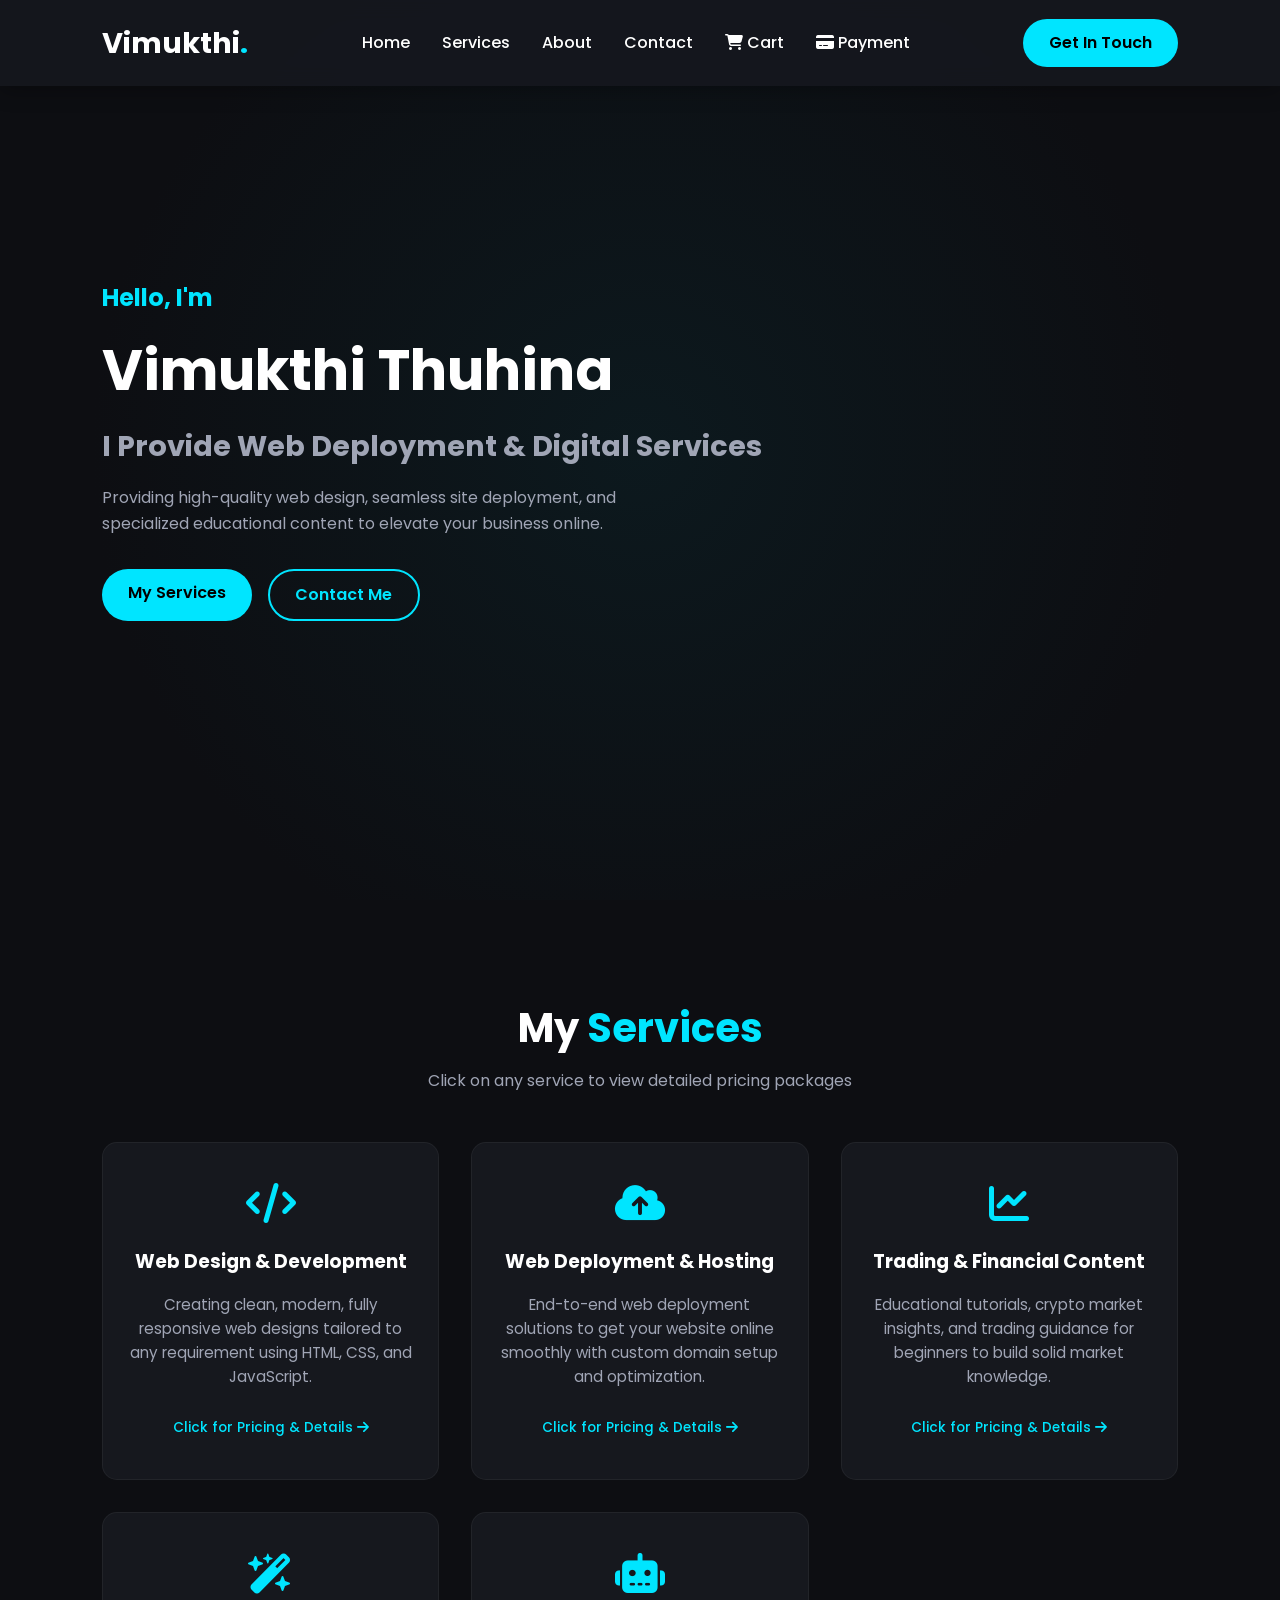
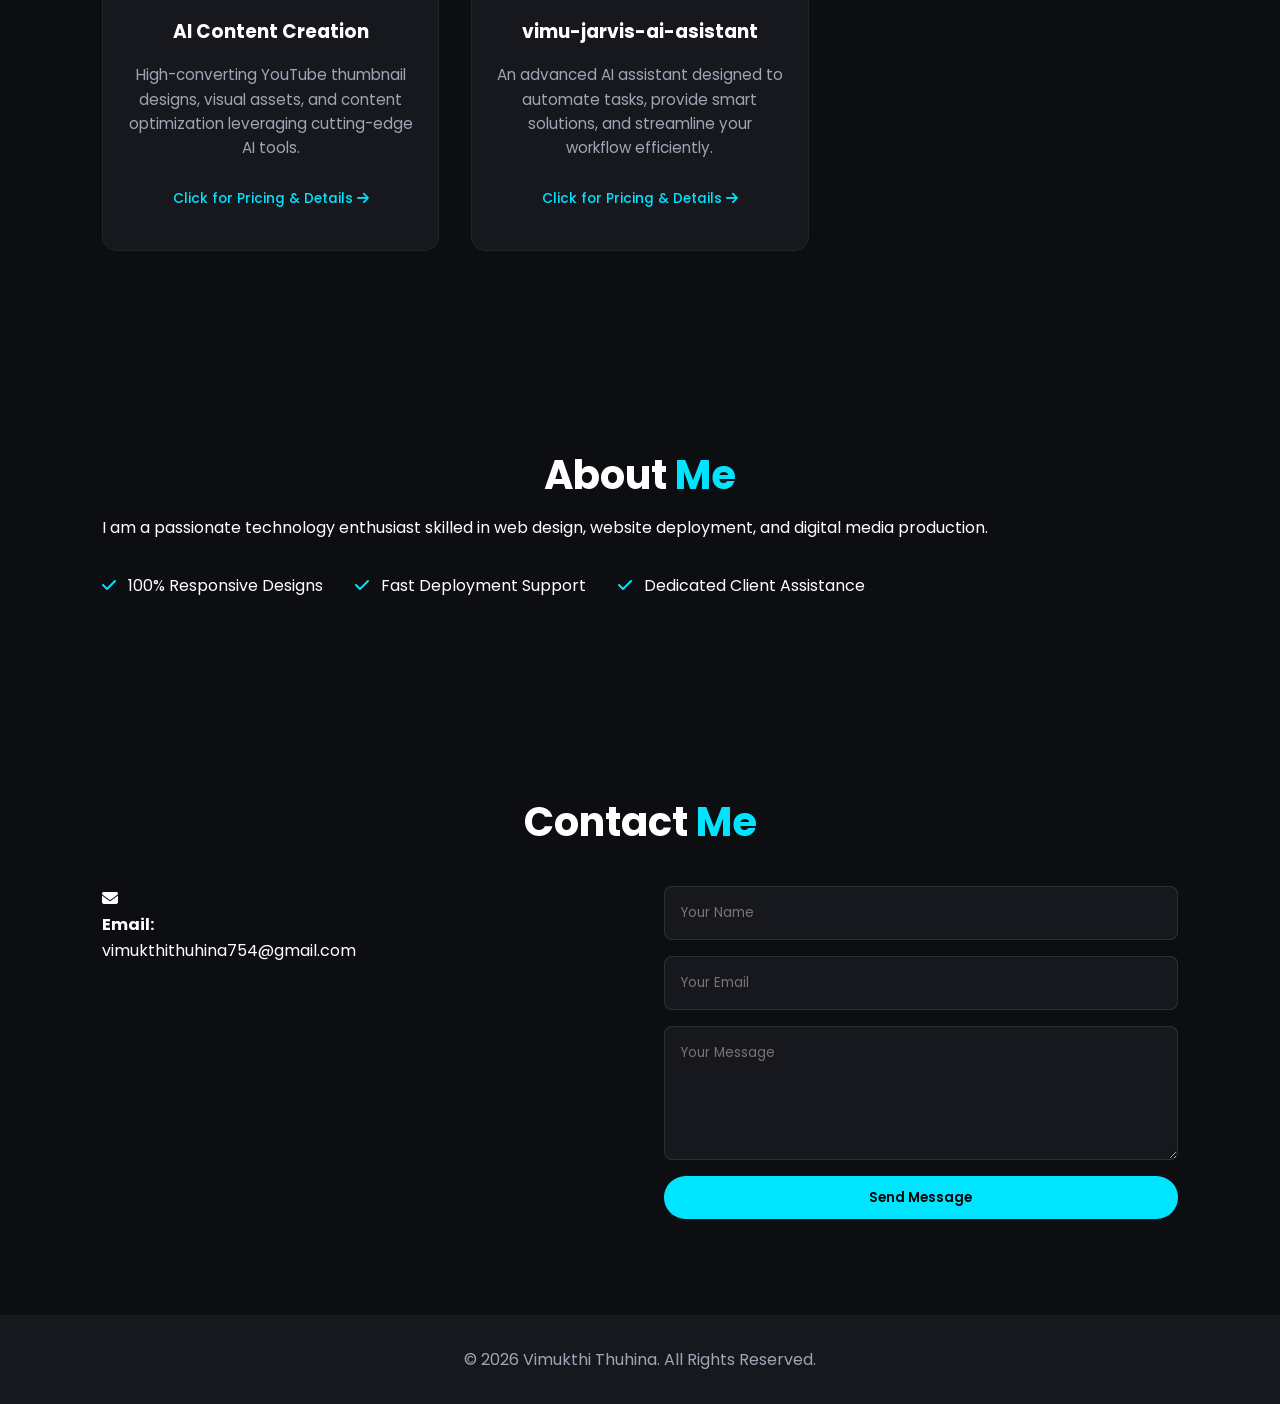
<file: index.html>
<!DOCTYPE html>
<html lang="en">
<head>
    <meta charset="UTF-8">
    <meta name="viewport" content="width=device-width, initial-scale=1.0">
    <title>Vimukthi Thuhina | Digital Services & Solutions</title>
    <link rel="stylesheet" href="index.css">
    <link rel="stylesheet" href="https://cdnjs.cloudflare.com/ajax/libs/font-awesome/6.4.0/css/all.min.css">
</head>

<body oncontextmenu="return false;" oncopy="return false;" oncut="return false;">
    <!-- Header / Navigation -->
    <header class="navbar">
        <div class="logo">Vimukthi<span>.</span></div>
        <nav>
            <ul class="nav-links" id="navLinks">
                <li><a href="#home">Home</a></li>
                <li><a href="#services">Services</a></li>
                <li><a href="#about">About</a></li>
                <li><a href="#contact">Contact</a></li>
                <li><a href="cart.html" class="cart-link"><i class="fa-solid fa-cart-shopping"></i> Cart</a></li>
                <li><a href="payment.html" class="payment-link"><i class="fa-solid fa-credit-card"></i> Payment</a></li>
            </ul>
        </nav>
        <a href="#contact" class="btn btn-primary nav-btn">Get In Touch</a>

        <!-- Mobile Hamburger Icon -->
        <div class="hamburger" id="hamburger">
            <i class="fa-solid fa-bars"></i>
        </div>
    </header>

    <!-- Hero Section -->
    <section id="home" class="hero">
        <div class="hero-content">
            <h3>Hello, I'm</h3>
            <h1>Vimukthi Thuhina</h1>
            <h2>I Provide <span class="typing-text">Web Deployment & Digital Services</span></h2>
            <p>Providing high-quality web design, seamless site deployment, and specialized educational content to elevate your business online.</p>
            <div class="hero-btns">
                <a href="#services" class="btn btn-primary">My Services</a>
                <a href="#contact" class="btn btn-secondary">Contact Me</a>
            </div>
        </div>
    </section>

    <!-- Services Section -->
    <section id="services" class="services">
        <h2 class="section-title">My <span>Services</span></h2>
        <p class="section-subtitle">Click on any service to view detailed pricing packages</p>
        
        <div class="services-container">
            <div class="service-card" onclick="openModal('modal-web-dev')">
                <i class="fa-solid fa-code icon"></i>
                <h3>Web Design & Development</h3>
                <p>Creating clean, modern, fully responsive web designs tailored to any requirement using HTML, CSS, and JavaScript.</p>
                <span class="click-hint">Click for Pricing & Details <i class="fa-solid fa-arrow-right"></i></span>
            </div>

            <div class="service-card" onclick="openModal('modal-web-deploy')">
                <i class="fa-solid fa-cloud-arrow-up icon"></i>
                <h3>Web Deployment & Hosting</h3>
                <p>End-to-end web deployment solutions to get your website online smoothly with custom domain setup and optimization.</p>
                <span class="click-hint">Click for Pricing & Details <i class="fa-solid fa-arrow-right"></i></span>
            </div>

            <div class="service-card" onclick="openModal('modal-trading')">
                <i class="fa-solid fa-chart-line icon"></i>
                <h3>Trading & Financial Content</h3>
                <p>Educational tutorials, crypto market insights, and trading guidance for beginners to build solid market knowledge.</p>
                <span class="click-hint">Click for Pricing & Details <i class="fa-solid fa-arrow-right"></i></span>
            </div>

            <div class="service-card" onclick="openModal('modal-ai-content')">
                <i class="fa-solid fa-wand-magic-sparkles icon"></i>
                <h3>AI Content Creation</h3>
                <p>High-converting YouTube thumbnail designs, visual assets, and content optimization leveraging cutting-edge AI tools.</p>
                <span class="click-hint">Click for Pricing & Details <i class="fa-solid fa-arrow-right"></i></span>
            </div>

            <!-- Newly Added vimu-jarvis-ai-asistant Card -->
            <div class="service-card" onclick="openModal('modal-vimu-jarvis')">
                <i class="fa-solid fa-robot icon"></i>
                <h3>vimu-jarvis-ai-asistant</h3>
                <p>An advanced AI assistant designed to automate tasks, provide smart solutions, and streamline your workflow efficiently.</p>
                <span class="click-hint">Click for Pricing & Details <i class="fa-solid fa-arrow-right"></i></span>
            </div>
        </div>
    </section>

    <!-- Modal 1: Web Design & Development -->
    <div id="modal-web-dev" class="modal">
        <div class="modal-content">
            <span class="close-btn" onclick="closeModal('modal-web-dev')">&times;</span>
            <h2>Web Design & Development</h2>
            <p class="modal-desc">Custom, responsive web development built from scratch to match your specific requirements.</p>
            
            <div class="pricing-grid">
                <div class="price-card">
                    <h4>Basic Plan</h4>
                    <div class="price">$25 <span>/ project</span></div>
                    <ul>
                        <li><i class="fa-solid fa-check"></i> Single Page Website</li>
                        <li><i class="fa-solid fa-check"></i> Fully Responsive</li>
                        <li><i class="fa-solid fa-check"></i> HTML, CSS, JS</li>
                        <li><i class="fa-solid fa-check"></i> 1 Revision</li>
                    </ul>
                    <button onclick="addToCart('Web Design - Basic Plan', 25)" class="btn btn-primary">Choose Plan</button>
                </div>

                <div class="price-card featured">
                    <div class="badge">Popular</div>
                    <h4>Standard Plan</h4>
                    <div class="price">$50 <span>/ project</span></div>
                    <ul>
                        <li><i class="fa-solid fa-check"></i> Multi-page (Up to 4 Pages)</li>
                        <li><i class="fa-solid fa-check"></i> Fully Responsive Design</li>
                        <li><i class="fa-solid fa-check"></i> Contact Form Integration</li>
                        <li><i class="fa-solid fa-check"></i> 3 Revisions</li>
                    </ul>
                    <button onclick="addToCart('Web Design - Standard Plan', 50)" class="btn btn-primary">Choose Plan</button>
                </div>

                <div class="price-card">
                    <h4>Premium Plan</h4>
                    <div class="price">$100 <span>/ project</span></div>
                    <ul>
                        <li><i class="fa-solid fa-check"></i> Full Portfolio / Business Site</li>
                        <li><i class="fa-solid fa-check"></i> Custom Animations & Features</li>
                        <li><i class="fa-solid fa-check"></i> SEO Optimization</li>
                        <li><i class="fa-solid fa-check"></i> Unlimited Revisions</li>
                    </ul>
                    <button onclick="addToCart('Web Design - Premium Plan', 100)" class="btn btn-primary">Choose Plan</button>
                </div>
            </div>
        </div>
    </div>

    <!-- Modal 2: Web Deployment & Hosting -->
    <div id="modal-web-deploy" class="modal">
        <div class="modal-content">
            <span class="close-btn" onclick="closeModal('modal-web-deploy')">&times;</span>
            <h2>Web Deployment & Hosting Services</h2>
            <p class="modal-desc">Deploy your existing projects safely to GitHub Pages, Netlify, Vercel, or custom servers.</p>
            
            <div class="pricing-grid">
                <div class="price-card">
                    <h4>Basic Setup</h4>
                    <div class="price">$15 <span>/ deployment</span></div>
                    <ul>
                        <li><i class="fa-solid fa-check"></i> Static Web Deployment</li>
                        <li><i class="fa-solid fa-check"></i> GitHub Pages / Vercel</li>
                        <li><i class="fa-solid fa-check"></i> Free Subdomain</li>
                    </ul>
                    <button onclick="addToCart('Deployment - Basic Setup', 15)" class="btn btn-primary">Choose Plan</button>
                </div>

                <div class="price-card featured">
                    <div class="badge">Popular</div>
                    <h4>Pro Setup</h4>
                    <div class="price">$35 <span>/ deployment</span></div>
                    <ul>
                        <li><i class="fa-solid fa-check"></i> Full Deployment</li>
                        <li><i class="fa-solid fa-check"></i> Custom Domain Connection</li>
                        <li><i class="fa-solid fa-check"></i> Free SSL Certificate</li>
                        <li><i class="fa-solid fa-check"></i> Basic Speed Optimization</li>
                    </ul>
                    <button onclick="addToCart('Deployment - Pro Setup', 35)" class="btn btn-primary">Choose Plan</button>
                </div>

                <div class="price-card">
                    <h4>Full Maintenance</h4>
                    <div class="price">$60 <span>/ month</span></div>
                    <ul>
                        <li><i class="fa-solid fa-check"></i> Continuous Deployment</li>
                        <li><i class="fa-solid fa-check"></i> Domain & DNS Management</li>
                        <li><i class="fa-solid fa-check"></i> Monthly Updates & Backups</li>
                        <li><i class="fa-solid fa-check"></i> 24/7 Server Monitoring</li>
                    </ul>
                    <button onclick="addToCart('Deployment - Full Maintenance', 60)" class="btn btn-primary">Choose Plan</button>
                </div>
            </div>
        </div>
    </div>

    <!-- Modal 3: Trading & Financial Content -->
    <div id="modal-trading" class="modal">
        <div class="modal-content">
            <span class="close-btn" onclick="closeModal('modal-trading')">&times;</span>
            <h2>Trading & Financial Education</h2>
            <p class="modal-desc">Learn step-by-step trading strategies, risk management, and market navigation.</p>
            
            <div class="pricing-grid">
                <div class="price-card">
                    <h4>Starter Guide</h4>
                    <div class="price">$20 <span>/ session</span></div>
                    <ul>
                        <li><i class="fa-solid fa-check"></i> Beginner Trading PDF/Guide</li>
                        <li><i class="fa-solid fa-check"></i> Basics of Binance & Exchange Setup</li>
                        <li><i class="fa-solid fa-check"></i> Basic Risk Management Rules</li>
                    </ul>
                    <button onclick="addToCart('Trading - Starter Guide', 20)" class="btn btn-primary">Choose Plan</button>
                </div>

                <div class="price-card featured">
                    <div class="badge">Popular</div>
                    <h4>Personal Mentorship</h4>
                    <div class="price">$50 <span>/ package</span></div>
                    <ul>
                        <li><i class="fa-solid fa-check"></i> 1-on-1 Trading Guidance</li>
                        <li><i class="fa-solid fa-check"></i> Technical Analysis Basics</li>
                        <li><i class="fa-solid fa-check"></i> Live Trade Walkthroughs</li>
                        <li><i class="fa-solid fa-check"></i> Q&A Support</li>
                    </ul>
                    <button onclick="addToCart('Trading - Personal Mentorship', 50)" class="btn btn-primary">Choose Plan</button>
                </div>

                <div class="price-card">
                    <h4>Pro VIP Guidance</h4>
                    <div class="price">$90 <span>/ month</span></div>
                    <ul>
                        <li><i class="fa-solid fa-check"></i> Advanced Trading Strategies</li>
                        <li><i class="fa-solid fa-check"></i> Weekly Market Analysis</li>
                        <li><i class="fa-solid fa-check"></i> Crypto Market Signals Support</li>
                        <li><i class="fa-solid fa-check"></i> Direct Priority Chat Access</li>
                    </ul>
                    <button onclick="addToCart('Trading - Pro VIP Guidance', 90)" class="btn btn-primary">Choose Plan</button>
                </div>
            </div>
        </div>
    </div>

    <!-- Modal 4: AI Content Creation -->
    <div id="modal-ai-content" class="modal">
        <div class="modal-content">
            <span class="close-btn" onclick="closeModal('modal-ai-content')">&times;</span>
            <h2>AI Content & Design Services</h2>
            <p class="modal-desc">Professional thumbnails, visual branding, and AI-prompt generation for content creators.</p>
            
            <div class="pricing-grid">
                <div class="price-card">
                    <h4>Basic Pack</h4>
                    <div class="price">$15 <span>/ pack</span></div>
                    <ul>
                        <li><i class="fa-solid fa-check"></i> 2 YouTube Thumbnails</li>
                        <li><i class="fa-solid fa-check"></i> High Saturation & Vibrant Style</li>
                        <li><i class="fa-solid fa-check"></i> Full HD Quality</li>
                    </ul>
                    <button onclick="addToCart('AI Content - Basic Pack', 15)" class="btn btn-primary">Choose Plan</button>
                </div>

                <div class="price-card featured">
                    <div class="badge">Popular</div>
                    <h4>Creator Pro</h4>
                    <div class="price">$35 <span>/ pack</span></div>
                    <ul>
                        <li><i class="fa-solid fa-check"></i> 5 Premium Thumbnails</li>
                        <li><i class="fa-solid fa-check"></i> Custom AI Art Generation</li>
                        <li><i class="fa-solid fa-check"></i> Source Files Included</li>
                        <li><i class="fa-solid fa-check"></i> 2 Revisions per design</li>
                    </ul>
                    <button onclick="addToCart('AI Content - Creator Pro', 35)" class="btn btn-primary">Choose Plan</button>
                </div>

                <div class="price-card">
                    <h4>Monthly Channel Suite</h4>
                    <div class="price">$80 <span>/ month</span></div>
                    <ul>
                        <li><i class="fa-solid fa-check"></i> 12 Custom Thumbnails</li>
                        <li><i class="fa-solid fa-check"></i> AI Video Script / Prompt Help</li>
                        <li><i class="fa-solid fa-check"></i> Social Media Banners</li>
                        <li><i class="fa-solid fa-check"></i> Fast 24h Turnaround</li>
                    </ul>
                    <button onclick="addToCart('AI Content - Monthly Channel Suite', 80)" class="btn btn-primary">Choose Plan</button>
                </div>
            </div>
        </div>
    </div>

    <!-- Modal 5: vimu-jarvis-ai-asistant -->
    <div id="modal-vimu-jarvis" class="modal">
        <div class="modal-content">
            <span class="close-btn" onclick="closeModal('modal-vimu-jarvis')">&times;</span>
            <h2>vimu-jarvis-ai-asistant</h2>
            <p class="modal-desc">An advanced AI assistant designed to automate tasks, provide smart solutions, and streamline your workflow efficiently. Developed by Vimukthi Thuhina.</p>
            
            <div class="pricing-grid">
                <div class="price-card">
                    <h4>Starter AI Pack</h4>
                    <div class="price">$5 <span>/ project</span></div>
                    <ul>
                        <li><i class="fa-solid fa-check"></i> Basic Custom AI Integration</li>
                        <li><i class="fa-solid fa-check"></i> Automated Responses</li>
                        <li><i class="fa-solid fa-check"></i> Email Support</li>
                    </ul>
                    <button onclick="addToCart('Jarvis AI - Starter Pack', 30)" class="btn btn-primary">Choose Plan</button>
                </div>

                <div class="price-card featured">
                    <div class="badge">Popular</div>
                    <h4>Advanced Assistant</h4>
                    <div class="price">$10 <span>/ project</span></div>
                    <ul>
                        <li><i class="fa-solid fa-check"></i> Full Workflow Automation</li>
                        <li><i class="fa-solid fa-check"></i> Custom Commands Setup</li>
                        <li><i class="fa-solid fa-check"></i> Priority Support</li>
                    </ul>
                    <button onclick="addToCart('Jarvis AI - Advanced Assistant', 70)" class="btn btn-primary">Choose Plan</button>
                </div>

                <div class="price-card">
                    <h4>Enterprise AI Suite</h4>
                    <div class="price">$15 <span>/ month</span></div>
                    <ul>
                        <li><i class="fa-solid fa-check"></i> Full AI Integration & Management</li>
                        <li><i class="fa-solid fa-check"></i> 24/7 Dedicated Assistance</li>
                        <li><i class="fa-solid fa-check"></i> Custom Features & Updates</li>
                    </ul>
                    <button onclick="addToCart('Jarvis AI - Enterprise Suite', 150)" class="btn btn-primary">Choose Plan</button>
                </div>
            </div>
        </div>
    </div>

    <!-- About Section -->
    <section id="about" class="about">
        <div class="about-content">
            <h2 class="section-title">About <span>Me</span></h2>
            <p>I am a passionate technology enthusiast skilled in web design, website deployment, and digital media production.</p>
            <div class="about-details">
                <div class="detail-item"><i class="fa-solid fa-check"></i> 100% Responsive Designs</div>
                <div class="detail-item"><i class="fa-solid fa-check"></i> Fast Deployment Support</div>
                <div class="detail-item"><i class="fa-solid fa-check"></i> Dedicated Client Assistance</div>
            </div>
        </div>
    </section>

    <!-- Contact Section -->
    <section id="contact" class="contact">
        <h2 class="section-title">Contact <span>Me</span></h2>
        <div class="contact-container">
            <div class="contact-info">
                <div class="info-item">
                    <i class="fa-solid fa-envelope"></i>
                    <div>
                        <h4>Email:</h4>
                        <p>vimukthithuhina754@gmail.com</p>
                    </div>
                </div>
            </div>

            <form class="contact-form" id="contactForm" action="https://formspree.io/f/mwlkjeel" method="POST">
                <input type="text" name="name" placeholder="Your Name" required>
                <input type="email" name="email" placeholder="Your Email" required>
                <textarea name="message" rows="5" placeholder="Your Message" required></textarea>
                <button type="submit" class="btn btn-primary">Send Message</button>
            </form>
        </div>
    </section>

    <footer>
        <p>&copy; 2026 Vimukthi Thuhina. All Rights Reserved.</p>
    </footer>

    <script src="index.js"></script>
</body>
</html>
</file>
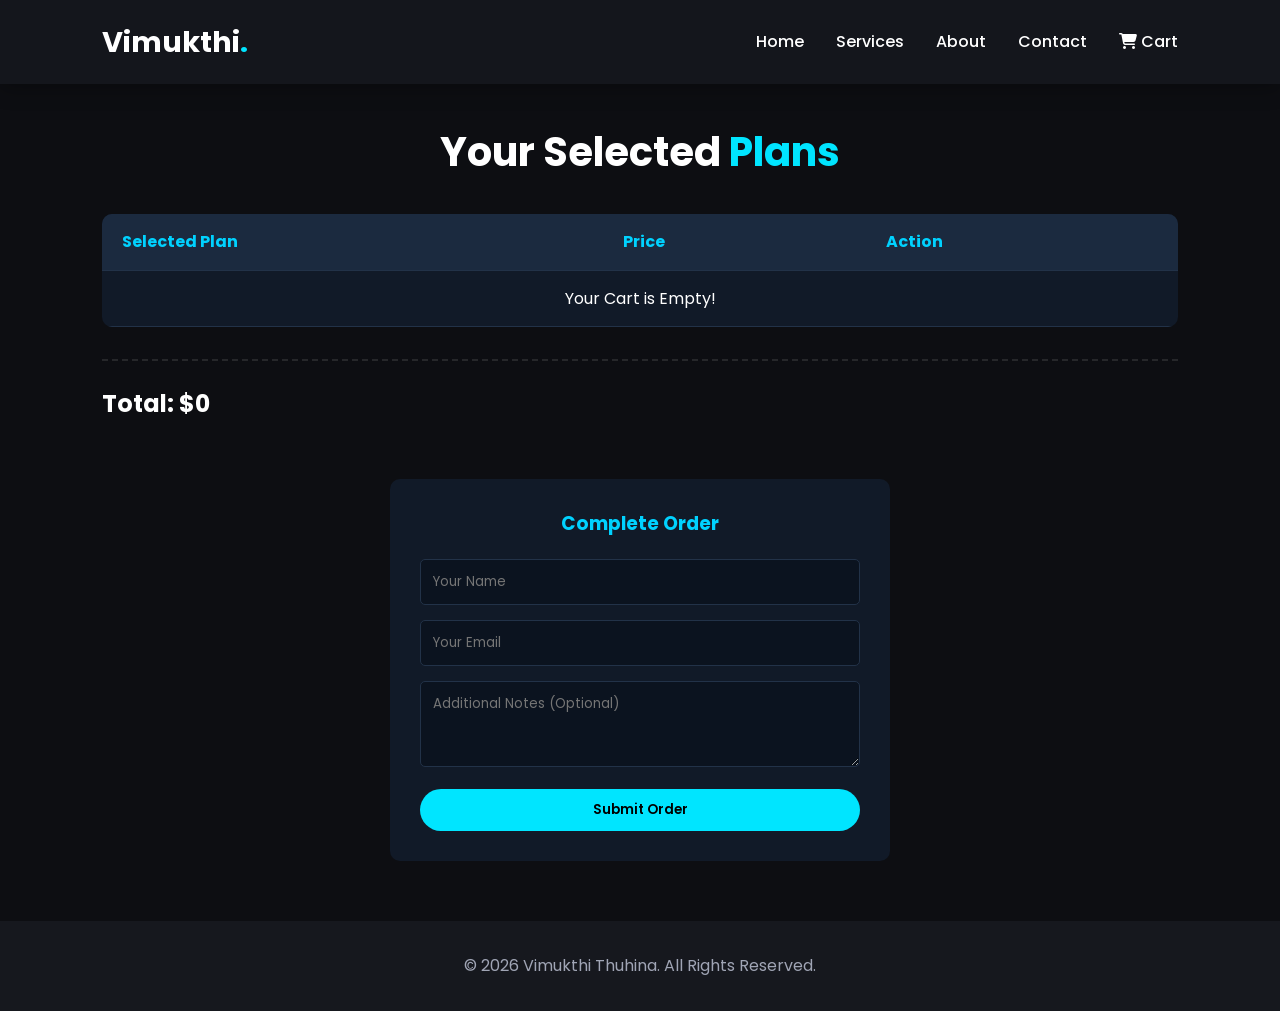
<file: cart.html>
<!DOCTYPE html>
<html lang="en">
<head>
    <meta charset="UTF-8">
    <meta name="viewport" content="width=device-width, initial-scale=1.0">
    <title>Your Cart | Vimukthi Thuhina</title>
    <link rel="stylesheet" href="index.css">
    <link rel="stylesheet" href="https://cdnjs.cloudflare.com/ajax/libs/font-awesome/6.4.0/css/all.min.css">
    <style>
        .cart-section {
            padding: 120px 8% 60px;
            min-height: 80vh;
        }
        .cart-table {
            width: 100%;
            border-collapse: collapse;
            margin-top: 30px;
            background: #111a28;
            border-radius: 10px;
            overflow: hidden;
        }
        .cart-table th, .cart-table td {
            padding: 15px 20px;
            text-align: left;
            border-bottom: 1px solid #223248;
            color: #fff;
        }
        .cart-table th {
            background-color: #1b2a3f;
            color: #00d2ff;
        }
        .remove-btn {
            background: #ff4757;
            color: #fff;
            border: none;
            padding: 6px 12px;
            border-radius: 5px;
            cursor: pointer;
        }
        .cart-summary {
            margin-top: 30px;
            text-align: right;
            color: #fff;
        }
        .cart-summary h3 {
            font-size: 24px;
            margin-bottom: 15px;
        }
        .checkout-form {
            max-width: 500px;
            margin: 40px auto 0;
            background: #111a28;
            padding: 30px;
            border-radius: 10px;
        }
        .checkout-form h3 {
            color: #00d2ff;
            margin-bottom: 20px;
            text-align: center;
        }
    </style>
</head>
<body>

    <!-- Header -->
    <header class="navbar">
        <div class="logo">Vimukthi<span>.</span></div>
        <nav>
            <ul class="nav-links">
                <li><a href="index.html#home">Home</a></li>
                <li><a href="index.html#services">Services</a></li>
                <li><a href="index.html#about">About</a></li>
                <li><a href="index.html#contact">Contact</a></li>
                <li><a href="cart.html" class="cart-link active"><i class="fa-solid fa-cart-shopping"></i> Cart</a></li>
            </ul>
        </nav>
    </header>

    <!-- Cart Section -->
    <section class="cart-section">
        <h2 class="section-title">Your Selected <span>Plans</span></h2>
        
        <table class="cart-table">
            <thead>
                <tr>
                    <th>Selected Plan</th>
                    <th>Price</th>
                    <th>Action</th>
                </tr>
            </thead>
            <tbody id="cartItemsContainer">
                <!-- Cart Data will render here dynamically -->
            </tbody>
        </table>

        <div class="cart-summary">
            <h3>Total: $<span id="totalPrice">0</span></h3>
        </div>

        <!-- Checkout / Submit Order Form -->
        <div class="checkout-form">
            <h3>Complete Order</h3>
            <form id="checkoutForm" action="https://formspree.io/f/mwlkjeel" method="POST">
                <input type="hidden" name="Order_Details" id="orderDetailsInput">
                <input type="text" name="name" placeholder="Your Name" required style="width:100%; padding:12px; margin-bottom:15px; border-radius:5px; border:1px solid #223248; background:#0b131f; color:#fff;">
                <input type="email" name="email" placeholder="Your Email" required style="width:100%; padding:12px; margin-bottom:15px; border-radius:5px; border:1px solid #223248; background:#0b131f; color:#fff;">
                <textarea name="message" rows="3" placeholder="Additional Notes (Optional)" style="width:100%; padding:12px; margin-bottom:15px; border-radius:5px; border:1px solid #223248; background:#0b131f; color:#fff;"></textarea>
                <button type="submit" class="btn btn-primary" style="width:100%;">Submit Order</button>
            </form>
        </div>
    </section>

    <footer>
        <p>&copy; 2026 Vimukthi Thuhina. All Rights Reserved.</p>
    </footer>

    <script>
        function displayCart() {
            let cart = JSON.parse(localStorage.getItem('userCart')) || [];
            let container = document.getElementById('cartItemsContainer');
            let totalPrice = 0;
            container.innerHTML = '';

            if (cart.length === 0) {
                container.innerHTML = '<tr><td colspan="3" style="text-align:center;">Your Cart is Empty!</td></tr>';
                document.getElementById('totalPrice').innerText = '0';
                document.getElementById('orderDetailsInput').value = 'No items selected';
                return;
            }

            let orderSummaryText = '';

            cart.forEach((item, index) => {
                totalPrice += item.price;
                orderSummaryText += `${item.name} ($${item.price}), `;
                
                container.innerHTML += `
                    <tr>
                        <td>${item.name}</td>
                        <td>$${item.price}</td>
                        <td><button class="remove-btn" onclick="removeFromCart(${index})">Remove</button></td>
                    </tr>
                `;
            });

            document.getElementById('totalPrice').innerText = totalPrice;
            document.getElementById('orderDetailsInput').value = `Total: $${totalPrice} | Plans: ${orderSummaryText}`;
        }

        function removeFromCart(index) {
            let cart = JSON.parse(localStorage.getItem('userCart')) || [];
            cart.splice(index, 1);
            localStorage.setItem('userCart', JSON.stringify(cart));
            displayCart();
        }

        // On submit, clear cart
        document.getElementById('checkoutForm').addEventListener('submit', function() {
            setTimeout(() => {
                localStorage.removeItem('userCart');
            }, 1000);
        });

        displayCart();
    </script>
</body>
</html>
</file>
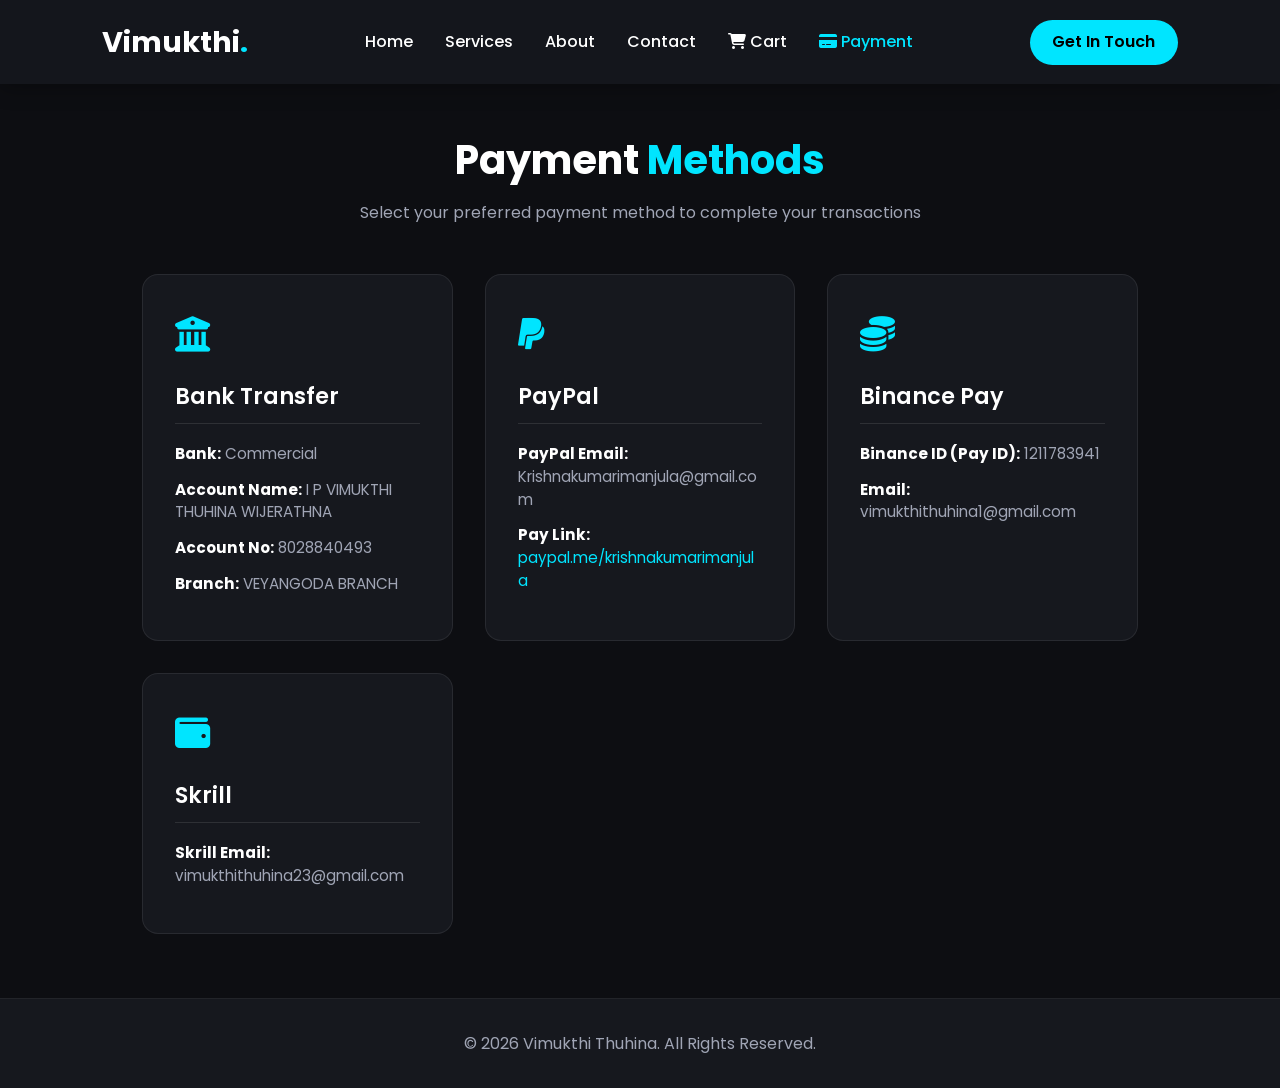
<file: payment.html>
<!DOCTYPE html>
<html lang="en">
<head>
    <meta charset="UTF-8">
    <meta name="viewport" content="width=device-width, initial-scale=1.0">
    <title>Payment Methods | Vimukthi Thuhina</title>
    <!-- Google Fonts & Font Awesome Icons -->
    <link rel="stylesheet" href="https://fonts.googleapis.com/css2?family=Poppins:wght@300;400;500;600;700&display=swap">
    <link rel="stylesheet" href="https://cdnjs.cloudflare.com/ajax/libs/font-awesome/6.4.0/css/all.min.css">
    
    <style>
        :root {
            --bg-color: #0d0e12;
            --card-bg: #16181e;
            --primary-color: #00e5ff;
            --text-color: #ffffff;
            --text-secondary: #a0a5b5;
        }

        * {
            margin: 0;
            padding: 0;
            box-sizing: border-box;
            font-family: 'Poppins', sans-serif;
        }

        body {
            background-color: var(--bg-color);
            color: var(--text-color);
            line-height: 1.6;
            min-height: 100vh;
            display: flex;
            flex-direction: column;
        }

        /* Navbar */
        .navbar {
            position: fixed;
            top: 0;
            left: 0;
            width: 100%;
            padding: 1.2rem 8%;
            background-color: rgba(22, 24, 30, 0.95);
            backdrop-filter: blur(10px);
            display: flex;
            justify-content: space-between;
            align-items: center;
            z-index: 1000;
            box-shadow: 0 4px 20px rgba(0, 0, 0, 0.3);
        }

        .logo {
            font-size: 1.8rem;
            font-weight: 700;
            color: var(--text-color);
            text-decoration: none;
        }

        .logo span {
            color: var(--primary-color);
        }

        .nav-links {
            display: flex;
            list-style: none;
            gap: 2rem;
            align-items: center;
        }

        .nav-links a {
            color: var(--text-color);
            text-decoration: none;
            font-weight: 500;
            transition: 0.3s;
        }

        .nav-links a:hover, .nav-links a.active {
            color: var(--primary-color);
        }

        .btn {
            padding: 0.6rem 1.4rem;
            border-radius: 30px;
            font-weight: 600;
            text-decoration: none;
            display: inline-block;
            transition: 0.3s;
            cursor: pointer;
            border: none;
        }

        .btn-primary {
            background-color: var(--primary-color);
            color: #000;
        }

        .btn-primary:hover {
            box-shadow: 0 0 15px var(--primary-color);
            transform: translateY(-2px);
        }

        /* Payment Container */
        .payment-section {
            padding: 8rem 8% 4rem 8%;
            flex: 1;
            max-width: 1200px;
            margin: 0 auto;
            width: 100%;
        }

        .section-title {
            font-size: 2.5rem;
            margin-bottom: 0.5rem;
            text-align: center;
        }

        .section-title span {
            color: var(--primary-color);
        }

        .section-subtitle {
            color: var(--text-secondary);
            margin-bottom: 3rem;
            text-align: center;
        }

        /* Payment Grid & Cards */
        .payment-grid {
            display: grid;
            grid-template-columns: repeat(auto-fit, minmax(260px, 1fr));
            gap: 2rem;
        }

        .payment-card {
            background-color: var(--card-bg);
            border: 1px solid rgba(255, 255, 255, 0.08);
            border-radius: 16px;
            padding: 2rem;
            transition: transform 0.3s ease, border-color 0.3s ease, box-shadow 0.3s ease;
            display: flex;
            flex-direction: column;
        }

        .payment-card:hover {
            transform: translateY(-5px);
            border-color: var(--primary-color);
            box-shadow: 0 10px 30px rgba(0, 229, 255, 0.15);
        }

        .payment-icon {
            font-size: 2.2rem;
            color: var(--primary-color);
            margin-bottom: 1rem;
        }

        .payment-card h3 {
            font-size: 1.4rem;
            font-weight: 600;
            margin-bottom: 1.2rem;
            color: var(--text-color);
            border-bottom: 1px solid rgba(255, 255, 255, 0.1);
            padding-bottom: 0.5rem;
        }

        .payment-details p {
            color: var(--text-secondary);
            font-size: 0.95rem;
            margin-bottom: 0.8rem;
            line-height: 1.5;
            word-break: break-word;
        }

        .payment-details strong {
            color: var(--text-color);
        }

        .payment-details a {
            color: var(--primary-color);
            text-decoration: none;
            transition: 0.3s;
        }

        .payment-details a:hover {
            text-decoration: underline;
        }

        /* Footer */
        footer {
            text-align: center;
            padding: 2rem;
            background-color: var(--card-bg);
            color: var(--text-secondary);
            margin-top: auto;
            border-top: 1px solid rgba(255, 255, 255, 0.05);
        }

        @media (max-width: 768px) {
            .nav-links {
                display: none;
            }
        }
    </style>
</head>
<body>

    <!-- Header Navigation -->
    <nav class="navbar">
        <a href="index.html" class="logo">Vimukthi<span>.</span></a>
        <ul class="nav-links">
            <li><a href="index.html#home">Home</a></li>
            <li><a href="index.html#services">Services</a></li>
            <li><a href="index.html#about">About</a></li>
            <li><a href="index.html#contact">Contact</a></li>
            <li><a href="cart.html"><i class="fas fa-shopping-cart"></i> Cart</a></li>
            <li><a href="payment.html" class="active"><i class="fas fa-credit-card"></i> Payment</a></li>
        </ul>
        <a href="index.html#contact" class="btn btn-primary">Get In Touch</a>
    </nav>

    <!-- Payment Content -->
    <section class="payment-section">
        <h2 class="section-title">Payment <span>Methods</span></h2>
        <p class="section-subtitle">Select your preferred payment method to complete your transactions</p>

        <div class="payment-grid">
            <!-- Bank Transfer -->
            <div class="payment-card">
                <div class="payment-icon"><i class="fas fa-university"></i></div>
                <h3>Bank Transfer</h3>
                <div class="payment-details">
                    <p><strong>Bank:</strong> Commercial</p>
                    <p><strong>Account Name:</strong> I P VIMUKTHI THUHINA WIJERATHNA</p>
                    <p><strong>Account No:</strong> 8028840493</p>
                    <p><strong>Branch:</strong> VEYANGODA BRANCH</p>
                </div>
            </div>

            <!-- PayPal -->
            <div class="payment-card">
                <div class="payment-icon"><i class="fab fa-paypal"></i></div>
                <h3>PayPal</h3>
                <div class="payment-details">
                    <p><strong>PayPal Email:</strong> Krishnakumarimanjula@gmail.com</p>
                    <p><strong>Pay Link:</strong> <a href="https://paypal.me/krishnakumarimanjula" target="_blank">paypal.me/krishnakumarimanjula</a></p>
                </div>
            </div>

            <!-- Binance Pay -->
            <div class="payment-card">
                <div class="payment-icon"><i class="fas fa-coins"></i></div>
                <h3>Binance Pay</h3>
                <div class="payment-details">
                    <p><strong>Binance ID (Pay ID):</strong> 1211783941</p>
                    <p><strong>Email:</strong> vimukthithuhina1@gmail.com</p>
                </div>
            </div>

            <!-- Skrill -->
            <div class="payment-card">
                <div class="payment-icon"><i class="fas fa-wallet"></i></div>
                <h3>Skrill</h3>
                <div class="payment-details">
                    <p><strong>Skrill Email:</strong> vimukthithuhina23@gmail.com</p>
                </div>
            </div>
        </div>
    </section>

    <!-- Footer -->
    <footer>
        <p>&copy; 2026 Vimukthi Thuhina. All Rights Reserved.</p>
    </footer>

</body>
</html>
</file>
<file: index.css>
@import url('https://fonts.googleapis.com/css2?family=Poppins:wght@300;400;500;600;700&display=swap');

:root {
    --bg-color: #0d0e12;
    --card-bg: #16181e;
    --primary-color: #00e5ff;
    --text-color: #ffffff;
    --text-secondary: #a0a5b5;
    --modal-bg: rgba(0, 0, 0, 0.85);
    --accent-red: #ff4757;
}

* {
    margin: 0;
    padding: 0;
    box-sizing: border-box;
    font-family: 'Poppins', sans-serif;
    scroll-behavior: smooth;
}

body {
    background-color: var(--bg-color);
    color: var(--text-color);
    line-height: 1.6;
    min-height: 100vh;
    display: flex;
    flex-direction: column;
}

/* Navbar Header */
.navbar {
    position: fixed;
    top: 0;
    left: 0;
    width: 100%;
    padding: 1.2rem 8%;
    background-color: rgba(22, 24, 30, 0.95);
    backdrop-filter: blur(10px);
    display: flex;
    justify-content: space-between;
    align-items: center;
    z-index: 1000;
    box-shadow: 0 4px 20px rgba(0, 0, 0, 0.3);
}

.logo {
    font-size: 1.8rem;
    font-weight: 700;
    color: var(--text-color);
}

.logo span {
    color: var(--primary-color);
}

.nav-links {
    display: flex;
    list-style: none;
    gap: 2rem;
}

.nav-links a {
    color: var(--text-color);
    text-decoration: none;
    font-weight: 500;
    transition: 0.3s;
}

.nav-links a:hover {
    color: var(--primary-color);
}

/* Hamburger Icon */
.hamburger {
    display: none;
    font-size: 1.8rem;
    color: var(--text-color);
    cursor: pointer;
    z-index: 1002;
}

/* Buttons */
.btn {
    padding: 0.7rem 1.6rem;
    border-radius: 30px;
    font-weight: 600;
    text-decoration: none;
    display: inline-block;
    transition: 0.3s;
    cursor: pointer;
    border: none;
    text-align: center;
}

.btn-primary {
    background-color: var(--primary-color);
    color: #000;
}

.btn-primary:hover {
    box-shadow: 0 0 15px var(--primary-color);
    transform: translateY(-2px);
}

.btn-secondary {
    border: 2px solid var(--primary-color);
    color: var(--primary-color);
    background: transparent;
}

.btn-secondary:hover {
    background-color: var(--primary-color);
    color: #000;
}

/* Page Containers */
.page-container {
    padding: 8rem 8% 4rem 8%;
    max-width: 1100px;
    margin: 0 auto;
    width: 100%;
}

.section-title {
    font-size: 2.5rem;
    margin-bottom: 0.5rem;
    text-align: center;
}

.section-title span {
    color: var(--primary-color);
}

.section-subtitle {
    color: var(--text-secondary);
    margin-bottom: 3rem;
    text-align: center;
}

/* PAYMENT METHODS GRID & CARD STYLES */
.payment-section {
    padding: 8rem 8% 4rem 8%;
    min-height: 80vh;
}

.payment-grid {
    display: grid;
    grid-template-columns: repeat(auto-fit, minmax(260px, 1fr));
    gap: 2rem;
    margin-top: 2rem;
}

.payment-card {
    background-color: var(--card-bg);
    border: 1px solid rgba(255, 255, 255, 0.08);
    border-radius: 16px;
    padding: 2rem;
    transition: transform 0.3s ease, border-color 0.3s ease, box-shadow 0.3s ease;
    display: flex;
    flex-direction: column;
}

.payment-card:hover {
    transform: translateY(-5px);
    border-color: var(--primary-color);
    box-shadow: 0 10px 30px rgba(0, 229, 255, 0.15);
}

.payment-icon {
    font-size: 2.2rem;
    color: var(--primary-color);
    margin-bottom: 1rem;
}

.payment-card h3 {
    font-size: 1.4rem;
    font-weight: 600;
    margin-bottom: 1.2rem;
    color: var(--text-color);
    border-bottom: 1px solid rgba(255, 255, 255, 0.1);
    padding-bottom: 0.5rem;
}

.payment-details p {
    color: var(--text-secondary);
    font-size: 0.95rem;
    margin-bottom: 0.8rem;
    line-height: 1.5;
    word-break: break-word;
}

.payment-details strong {
    color: var(--text-color);
}

.payment-details a {
    color: var(--primary-color);
    text-decoration: none;
    transition: 0.3s;
}

.payment-details a:hover {
    text-decoration: underline;
}

/* Cart & Checkout Layouts */
.cart-card, .checkout-card {
    background-color: var(--card-bg);
    padding: 2.5rem;
    border-radius: 15px;
    border: 1px solid rgba(255, 255, 255, 0.08);
    box-shadow: 0 10px 30px rgba(0, 0, 0, 0.5);
}

.form-group {
    margin-bottom: 1.5rem;
    display: flex;
    flex-direction: column;
    gap: 0.5rem;
}

.form-group label {
    font-size: 0.95rem;
    color: var(--text-secondary);
}

.form-group input, .form-group select {
    background-color: rgba(255, 255, 255, 0.03);
    border: 1px solid rgba(255, 255, 255, 0.1);
    padding: 0.9rem 1rem;
    border-radius: 8px;
    color: var(--text-color);
    font-size: 1rem;
}

.form-group input:focus, .form-group select:focus {
    border-color: var(--primary-color);
    outline: none;
}

.form-row {
    display: grid;
    grid-template-columns: 1fr 1fr;
    gap: 1.5rem;
}

/* Cart Table */
.cart-table {
    width: 100%;
    border-collapse: collapse;
    margin-bottom: 2rem;
}

.cart-table th, .cart-table td {
    padding: 1rem;
    text-align: left;
    border-bottom: 1px solid rgba(255, 255, 255, 0.08);
}

.cart-table th {
    color: var(--primary-color);
}

.cart-summary {
    display: flex;
    justify-content: space-between;
    align-items: center;
    margin-top: 2rem;
    padding-top: 1.5rem;
    border-top: 2px dashed rgba(255, 255, 255, 0.1);
}

.cart-total {
    font-size: 1.4rem;
    font-weight: 700;
}

.cart-total span {
    color: var(--primary-color);
}

.btn-remove {
    background-color: var(--accent-red);
    color: #fff;
    padding: 0.4rem 0.8rem;
    border-radius: 5px;
    border: none;
    cursor: pointer;
}

/* Hero Section */
.hero {
    min-height: 100vh;
    padding: 0 8%;
    display: flex;
    align-items: center;
    background: radial-gradient(circle at center, rgba(0,229,255,0.05) 0%, rgba(13,14,18,1) 70%);
}

.hero-content h3 {
    font-size: 1.5rem;
    color: var(--primary-color);
}

.hero-content h1 {
    font-size: 3.5rem;
    margin: 0.5rem 0;
}

.hero-content h2 {
    font-size: 1.8rem;
    color: var(--text-secondary);
    margin-bottom: 1rem;
}

.hero-content p {
    max-width: 600px;
    color: var(--text-secondary);
    margin-bottom: 2rem;
}

.hero-btns {
    display: flex;
    gap: 1rem;
}

/* Services Section */
.services {
    padding: 6rem 8%;
    text-align: center;
}

.services-container {
    display: grid;
    grid-template-columns: repeat(auto-fit, minmax(250px, 1fr));
    gap: 2rem;
}

.service-card {
    background-color: var(--card-bg);
    padding: 2.5rem 1.5rem;
    border-radius: 15px;
    transition: 0.3s;
    cursor: pointer;
    border: 1px solid rgba(255,255,255,0.05);
}

.service-card:hover {
    transform: translateY(-10px);
    border-color: var(--primary-color);
    box-shadow: 0 10px 30px rgba(0, 229, 255, 0.1);
}

.service-card .icon {
    font-size: 2.5rem;
    color: var(--primary-color);
    margin-bottom: 1.5rem;
}

.service-card h3 {
    margin-bottom: 1rem;
}

.service-card p {
    color: var(--text-secondary);
    font-size: 0.95rem;
    margin-bottom: 1.5rem;
}

.click-hint {
    color: var(--primary-color);
    font-size: 0.85rem;
    font-weight: 500;
}

/* Modals & Pricing */
.modal {
    display: none;
    position: fixed;
    top: 0;
    left: 0;
    width: 100%;
    height: 100%;
    background-color: var(--modal-bg);
    z-index: 2000;
    overflow-y: auto;
    padding: 2rem;
}

.modal-content {
    background-color: var(--card-bg);
    max-width: 900px;
    margin: 3rem auto;
    padding: 3rem 2rem;
    border-radius: 20px;
    position: relative;
    border: 1px solid var(--primary-color);
}

.close-btn {
    position: absolute;
    top: 1.5rem;
    right: 2rem;
    font-size: 2rem;
    cursor: pointer;
    color: var(--text-secondary);
}

.close-btn:hover {
    color: var(--primary-color);
}

.modal-desc {
    color: var(--text-secondary);
    margin-bottom: 2rem;
}

.pricing-grid {
    display: grid;
    grid-template-columns: repeat(auto-fit, minmax(240px, 1fr));
    gap: 1.5rem;
}

.price-card {
    background-color: rgba(255,255,255,0.03);
    padding: 2rem 1.5rem;
    border-radius: 12px;
    position: relative;
    display: flex;
    flex-direction: column;
    justify-content: space-between;
}

.price-card.featured {
    border: 2px solid var(--primary-color);
}

.price-card .badge {
    position: absolute;
    top: -12px;
    right: 20px;
    background-color: var(--primary-color);
    color: #000;
    font-weight: 700;
    font-size: 0.75rem;
    padding: 2px 10px;
    border-radius: 10px;
}

.price-card h4 {
    font-size: 1.2rem;
}

.price-card .price {
    font-size: 2rem;
    font-weight: 700;
    color: var(--primary-color);
    margin: 1rem 0;
}

.price-card .price span {
    font-size: 0.9rem;
    color: var(--text-secondary);
}

.price-card ul {
    list-style: none;
    margin-bottom: 1.5rem;
    text-align: left;
}

.price-card ul li {
    margin-bottom: 0.8rem;
    font-size: 0.9rem;
    color: var(--text-secondary);
}

.price-card ul li i {
    color: var(--primary-color);
    margin-right: 8px;
}

/* About & Contact */
.about, .contact {
    padding: 6rem 8%;
}

.about-details {
    display: flex;
    gap: 2rem;
    margin-top: 2rem;
    flex-wrap: wrap;
}

.detail-item i {
    color: var(--primary-color);
    margin-right: 8px;
}

.contact-container {
    display: grid;
    grid-template-columns: repeat(auto-fit, minmax(280px, 1fr));
    gap: 3rem;
    margin-top: 2rem;
}

.contact-form {
    display: flex;
    flex-direction: column;
    gap: 1rem;
}

.contact-form input, .contact-form textarea {
    background-color: var(--card-bg);
    border: 1px solid rgba(255,255,255,0.1);
    padding: 1rem;
    border-radius: 8px;
    color: var(--text-color);
}

.contact-form input:focus, .contact-form textarea:focus {
    border-color: var(--primary-color);
    outline: none;
}

footer {
    text-align: center;
    padding: 2rem;
    background-color: var(--card-bg);
    color: var(--text-secondary);
    margin-top: auto;
}

/* Responsive Styles */
@media (max-width: 768px) {
    .hamburger {
        display: block;
    }

    .nav-btn {
        display: none;
    }

    .nav-links {
        position: fixed;
        top: 0;
        right: -100%;
        width: 75%;
        height: 100vh;
        background-color: var(--card-bg);
        display: flex;
        flex-direction: column;
        align-items: center;
        justify-content: center;
        gap: 2rem;
        transition: right 0.4s ease-in-out;
        box-shadow: -5px 0 20px rgba(0, 0, 0, 0.8);
        z-index: 1001;
    }

    .nav-links.active {
        right: 0 !important;
    }

    .form-row {
        grid-template-columns: 1fr;
    }

    .hero-content h1 {
        font-size: 2.5rem;
    }
    /* Disable Text Selection for the entire website */
body {
    -webkit-user-select: none; /* Safari */
    -ms-user-select: none;     /* IE 10+ and Edge */
    user-select: none;         /* Standard: Chrome, Firefox, Opera */
}

/* Allow selection inside input boxes (Form inputs Type කළ හැකි ලෙස තැබීමට) */
input, textarea, select {
    -webkit-user-select: text;
    -ms-user-select: text;
    user-select: text;
}
    
}
</file>
